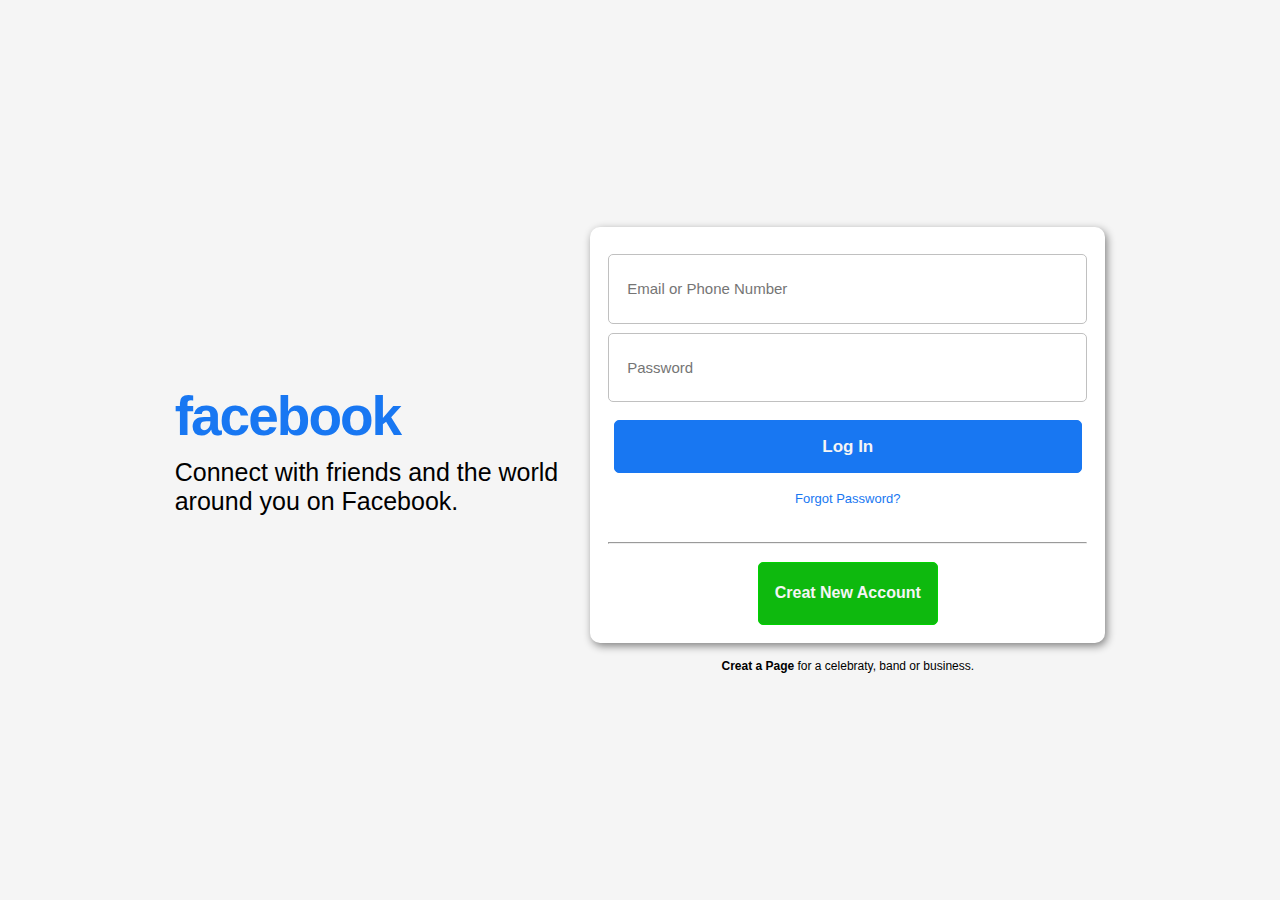
<file: index.html>
<!DOCTYPE html>
<html lang="en">
<head>
    <meta charset="UTF-8">
    <meta http-equiv="X-UA-Compatible" content="IE=edge">
    <meta name="viewport" content="width=device-width, initial-scale=1.0">
    <title>facebook_login_page_clone</title>
</head>
<link rel="stylesheet" href="style.css">
<body>
    <div class="content">
        <div class="left">
            <h1>
                facebook
            </h1>
            <p>
                Connect with friends and the world <br>around you on Facebook.
            </p>
        </div>
        <div>
            <div class="right">
                <div class="right-contant">
                    <form action="test.txt">
                        <input type="email" placeholder="Email or Phone Number" required> <br>
                        <input type="password" placeholder="Password" required> <br>
                        <a href="login_page.html"><button type="submit" class="login">Log In</button></a> <br>
                        <p><a href="forget_pass.html">Forgot Password?</a></p><hr> <br> 
                    </form>
                    <a href="creat_account.html"><button type="submit" class="creat">Creat New Account</button></a>
                </div>
            </div>
            <p class="foot">
                <a href="#" class="footcnt">Creat a Page</a> <span>for a celebraty, band or business.</span>
            </p>
        </div>
    </div>
</body>
</html>
</file>
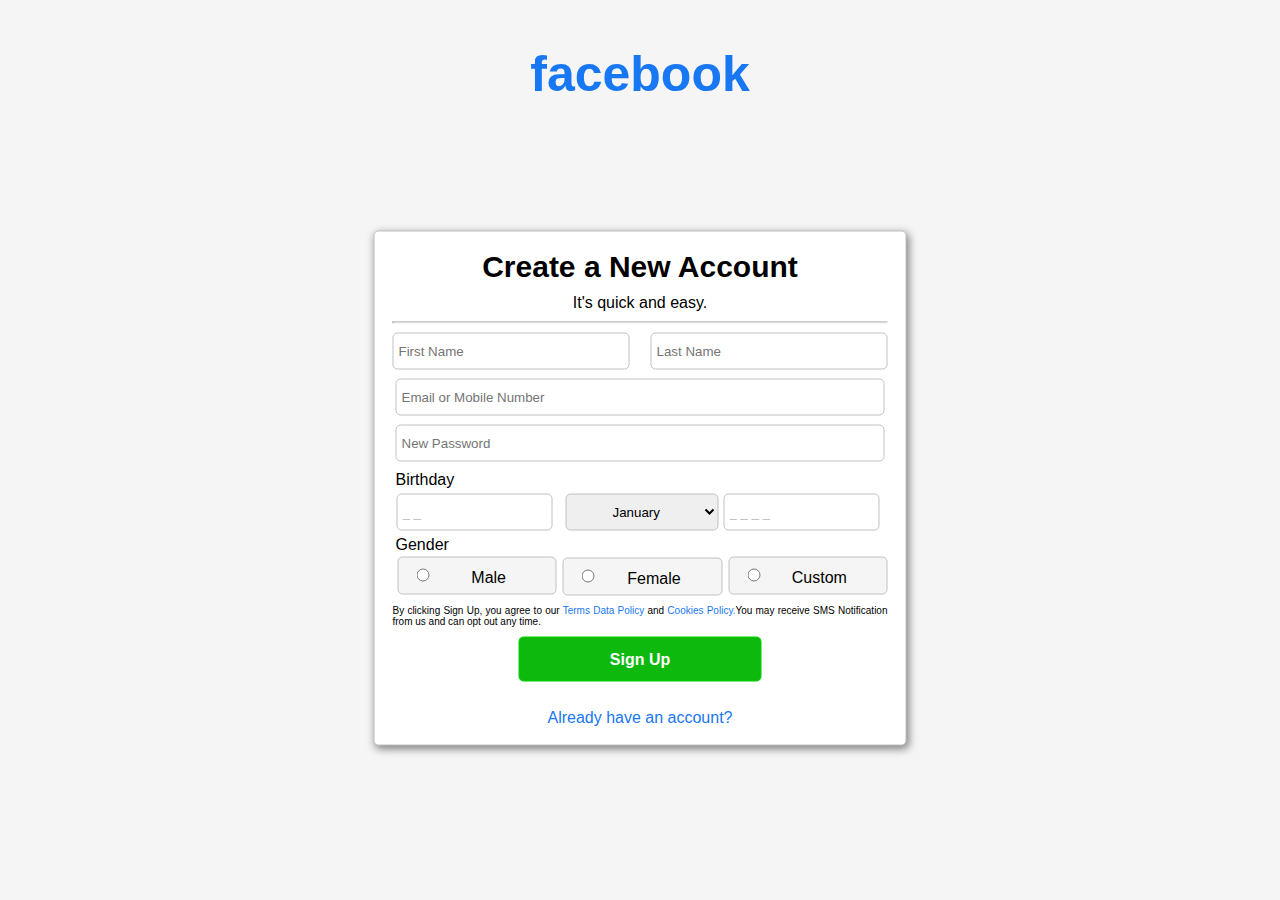
<file: creat_account.html>
<!DOCTYPE html>
<html lang="en">
<head>
    <meta charset="UTF-8">
    <meta http-equiv="X-UA-Compatible" content="IE=edge">
    <meta name="viewport" content="width=device-width, initial-scale=1.0">
    <title>Create_New_Account</title>
    <link rel="stylesheet" href="creat_account.css">
</head>
<body>
    <h1><a href="index.html">facebook</a></h1>
    <div class="content">
        <h2>Create a New Account</h2>
        <p>It's quick and easy.</p> <hr>
        <form action="/test.txt">       
        <input type="text" placeholder="First Name" class="a" required> <input type="text" class="b" placeholder="Last Name" required> <br>
        <input type="text" placeholder="Email or Mobile Number" class="c" required><br>
        <input type="password" placeholder="New Password" required class="d"><br>
        <label for="birthday" class="birthday">Birthday</label> <br>
        <div class="birthdaybox">
            <input type="number" min="1" max="31" placeholder="_ _" required class="birthdate">
            <select name="Months" id="Months" class="month" required>
                <option value="January">January</option>
                <option value="February">February</option>
                <option value="March">March</option>
                <option value="April">April</option>
                <option value="May">May</option>
                <option value="June">June</option>
                <option value="July">July</option>
                <option value="August">August</option>
                <option value="September">September</option>
                <option value="October">October</option>
                <option value="November">November</option>
                <option value="December">December</option>
            </select>
            <input type="number" min="1900" max="2021" placeholder="_ _ _ _" required class="birthyear">
        </div>
        <label for="Gender" class="gender">Gender</label><br>
        <div class="genderbox">
            <div class="male">
                <input type="radio" name="my gender"  required><p> Male</p>
            </div>
            <div class="female">
                <input type="radio" name="my gender" required><p>Female</p>
            </div>
            <div class="custom">
                <input type="radio" name="my gender" required><p>Custom</p>
            </div>
        </div>
        <br>
        <p class="footer">
            By clicking Sign Up, you agree to our <a href="terms&data_policy.txt">Terms Data Policy</a>
            and <a href="#">Cookies Policy.</a>You may receive SMS Notification from us and can opt out any time.
        </p>
        <button type="submit">Sign Up</button>
        </form>
        <a href="login_page.html">Already have an account?</a>
    </div>
</body>
</html>
</file>
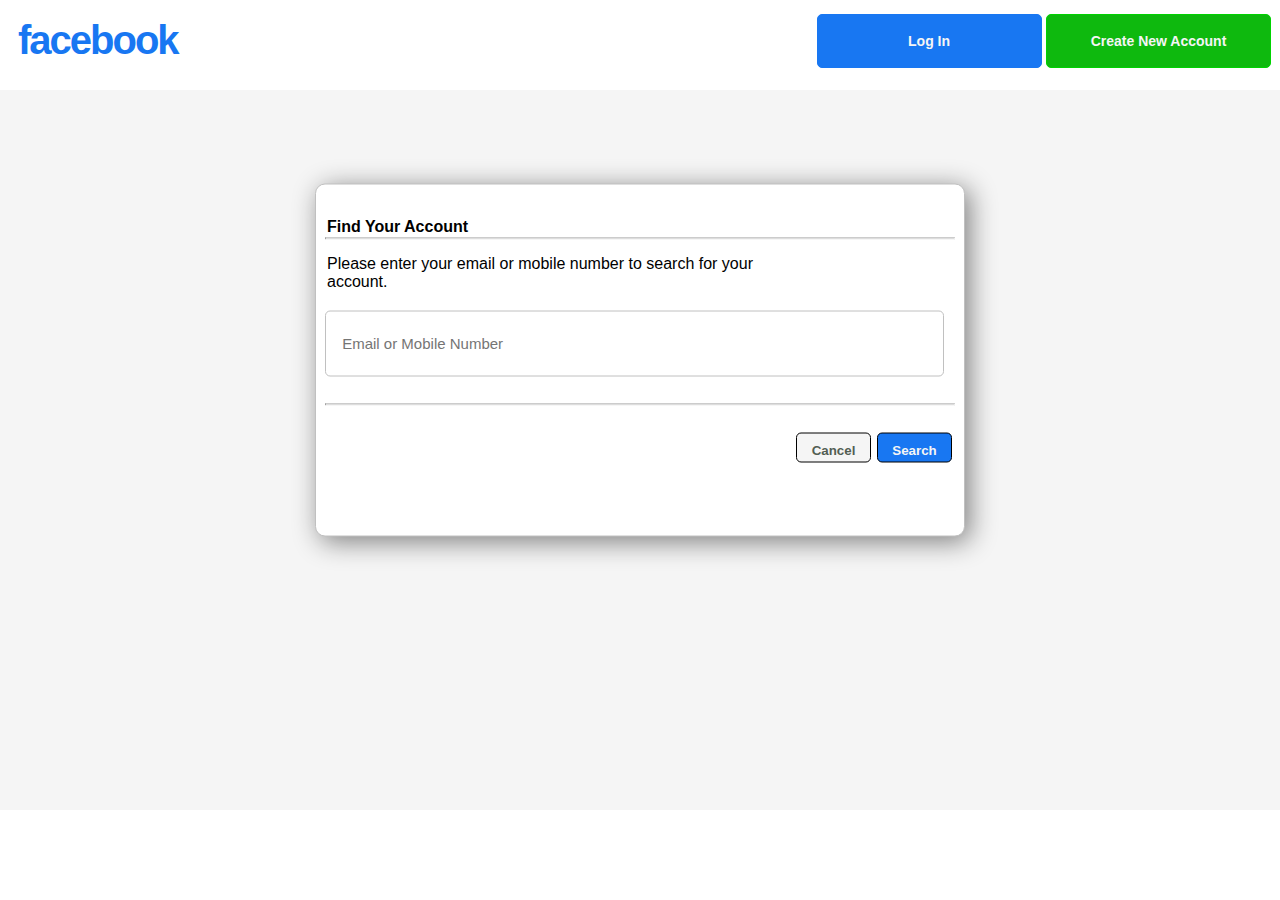
<file: forget_pass.html>
<!DOCTYPE html>
<html lang="en">
<head>
    <meta charset="UTF-8">
    <meta http-equiv="X-UA-Compatible" content="IE=edge">
    <meta name="viewport" content="width=device-width, initial-scale=1.0">
    <title>forget_pass</title> 
    <link rel="stylesheet" href="forgetpass_style.css">
</head>
<body>
    <div class="first-container">
        <h1><a href="index.html">facebook</a></h1>
        <p>
            <a href="login_page.html"><button type="button" class="login">Log In</button></a>
            <a href="creat_account.html"><button type="button" class="creat">Create New Account</button></a>
        </p>
    </div>
    <div class="second-container">
        <div class="main">
            <p class="header">Find Your Account</p>
            <hr>
            <p>
                Please enter your email or mobile number to search 
                for your<br> account.
            </p>
            <form action="/test.txt">
                <input type="text" placeholder="Email or Mobile Number" required>
                <hr>
                <a href="#"><button type="submit" class="search">Search</button></a>
            </form>
            <a href="index.html"><button class="cancel">Cancel</button></a>
        </div>
    </div>
</body>
</html>
</file>
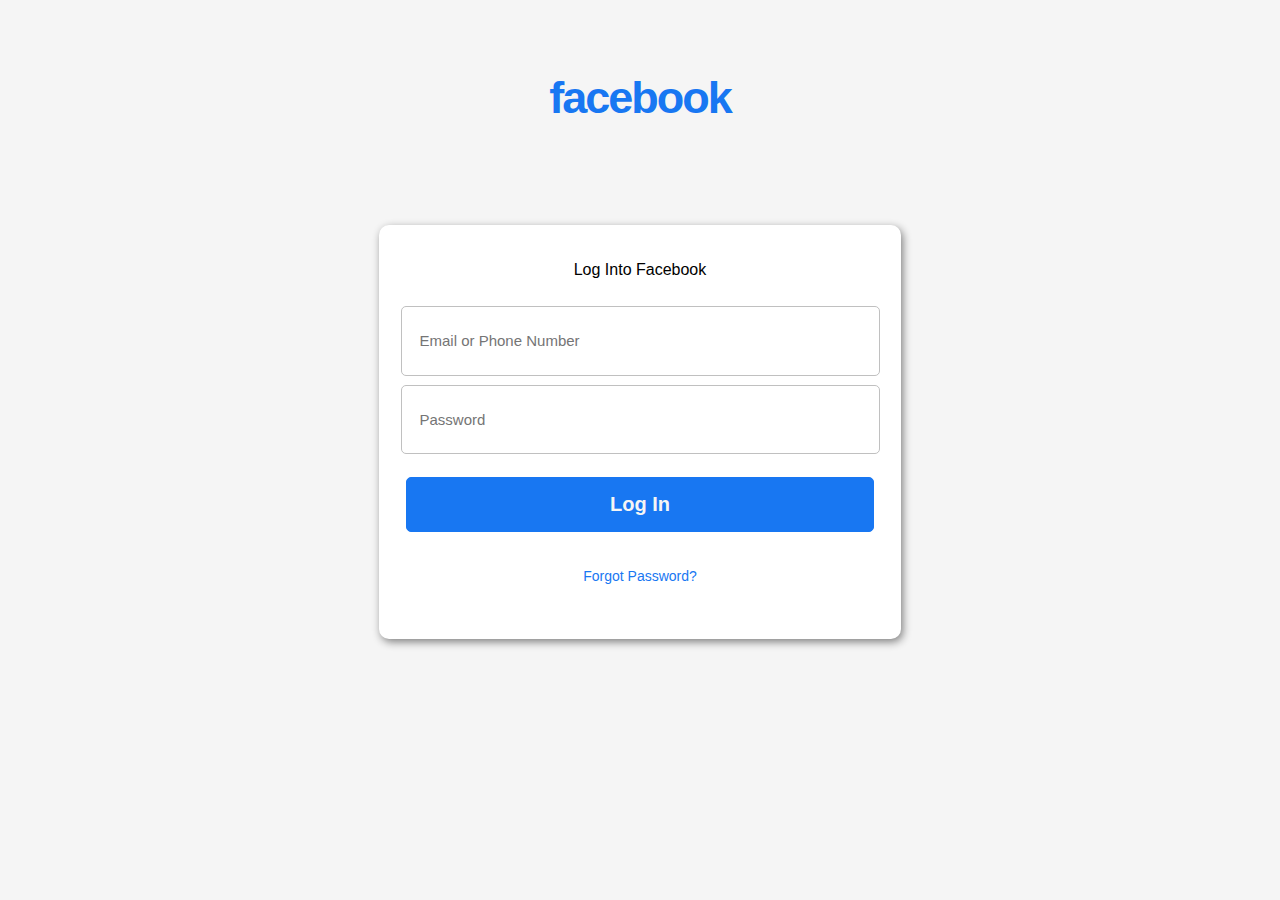
<file: login_page.html>
<!DOCTYPE html>
<html lang="en">
<head>
    <meta charset="UTF-8">
    <meta http-equiv="X-UA-Compatible" content="IE=edge">
    <meta name="viewport" content="width=device-width, initial-scale=1.0">
    <title>Login_Page</title>
    <link rel="stylesheet" href="loginpage_style.css">
</head>
<body>
    <h1><a href="index.html"> facebook </a></h1>
    <div class="info-container">
        <form action="/test.txt">
            <p>Log Into Facebook</p>
            <input type="email" placeholder="Email or Phone Number" required> <br>
            <input type="password" placeholder="Password" required> <br>
            <a href="#"><button type="submit">Log In</button></a>
            <p class="foot"><a href="forget_pass.html">Forgot Password?</a></p>
        </form>
    </div>
</body>
</html>
</file>
<file: style.css>
*{
    margin: 0;
    padding: 0;
}
body{
    height: 100vh;
    background-color: whitesmoke;
    font-family:  Arial;
}
.content{
    height: 100%;
    display: flex;
    flex-wrap: wrap;
    justify-content: center;
    align-items: center;
}
.left{
    text-align: center;
}
.left h1{
    font-weight: 700;
    font-size: 55px;
    color: rgb(24 119 242);
    letter-spacing: -2px;
    position: a;
}
.left p{
    font-size: 25px;
    padding-top: 10px;
}
.right{
    /* float: right; */
    /* height: 50vh; */
    text-align: center;
    background-color: white;
    /* margin: 19vh 40vh 0 0; */
    /* width: 58vh; */
    /* height: 50vh; */
    border-radius: 10px;
    box-shadow: 2px 3px 1vh 0px gray;
}
.right-contant{
    padding: 2vh;
}
.right-contant input{
    border-radius: 5px;
    margin-top: 1vh;
    padding: 2vh;
    font-size: 10px;
    width: 49vh;
    height: 3.5vh;
    border-width: 1px;
    border-color: silver;
    border-style: solid;
    font-size: 15px;
}
.login{
    background-color: rgb(24 119 242);
    border-color: rgb(24 119 242);
    padding: 1.7vh;
    margin-top: 2vh;
    width: 52vh;
    border-radius: 5px;
    border-width: 1px;
    border-style: solid;
    font-weight: bold;
    font-size: 17px;
    color: whitesmoke;
}
.right-contant p{
    padding: 2vh 0 4vh 0;
    font-size: 13px;
}
.right-contant p a{
    text-decoration: none;
    color: rgb(24 119 242);
}
.creat{
    padding: 0.1rem 1rem;
    background-color: rgb(14, 185, 14);
    border-radius: 5px;
    border-style: solid;
    border-width: 1px;
    border-color: rgb(0, 211, 0);
    height: 7vh;
    font-weight: bold;
    font-size: 16px;
    color: whitesmoke;

}
.foot{
    text-align: center;
    padding-top: 1rem;
    font-size: 12px;
}
.content p a:hover{
    color: rgb(24 119 242);
}
.footcnt{
    text-decoration: none;
    color: black;
    font-weight: bold;
}
button{
    cursor: pointer;
}

@media screen and (min-width: 772px) {
    .left {
        text-align: left;
        padding-right: 2rem;
    }
}
</file>
<file: creat_account.css>
*{
    margin: 0%;
    padding: 0%;
}
body{
    background-color: whitesmoke;
    text-align: center;
    font-family: arial;
    height: 100vh;
}
a{
    text-decoration: none;
    color: rgb(24 119 242);
}
h1{
    color: rgb(24 119 242);
    font-size: 50px;
    padding: 5vh 0;
}
.content{
    background-color: white;
    border: solid silver;
    border-radius: 5px;
    border-width: 1px;
    width: 55vh;
    position: absolute;
    top: 50%;
    left: 50%;
    transform: translate(-50%,-50%);
    padding: 2vh;
    margin: 3% 0;
    box-shadow: 2px 3px 1vh 0px gray;
}
h2{
    padding: 0 0 10px 0;
    font-size: 30px;
}
.content p{
    padding-bottom: 10px;
}
input{
    margin-top: 1vh;
    height: 25px;
    border: solid silver;
    border-radius: 5px;
    border-width: 1px;
    padding: 5px;
}
.a{
    float: left;
    width: 25vh;
}
.b{
    float: right;
    width: 25vh;
}
.c{
    width: 53vh;
}
.d{
    width: 53vh;
    margin-bottom: 1vh;
}
.birthday{
    float: left;
    padding-left: 3px;
}
.birthdaybox{
    padding-left: 4px;
}
.birthdate{
    width: 16vh;
    margin: 5px 0 5px 0;
    float: left;
}
.month{
    width: 17vh;
    height: 37px;
    border: solid silver;
    border-radius: 5px;
    border-width: 1px;
    text-align: center;
    margin-left: 5px;
}
.birthyear{
    width: 16vh;
    margin: 5px 0;
}
.gender{
    float: left;
    padding-left: 3px;
}
.genderbox{
    height: 30px;
    margin-top: 3px;
    padding-left: 5px;
    display: flex;
}
.genderbox input{
    float: left;
    margin-left: 2vh;
    margin-top: 2px;
}
.genderbox p{
    padding: 8px;
    margin-left: 0px;
    padding-left: 0ch;
}
.male{
    width: 17.5vh;
    height: 30px;
    border: solid silver;
    border-radius: 5px;
    border-width: 1px;
    text-align: center;
    background-color: whitesmoke;
    padding: 3px 0;
}
.female{
    width: 17.5vh;
    height: 30px;
    border: solid silver;
    border-radius: 5px;
    border-width: 1px;
    margin: 1px 6px;
    text-align: center;
    background-color: whitesmoke;
    padding: 3px 0px;
}
.custom{
    width: 17.5vh;
    height: 30px;
    border: solid silver;
    border-radius: 5px;
    border-width: 1px;
    text-align: center;
    background-color: whitesmoke;
    padding: 3px 0;
}
.footer{
    font-size: 10px;
    text-align: justify;
}
button{
    padding: 1vh;
    background-color: rgb(14, 185, 14);
    border-radius: 5px;
    border-style: solid;
    border-width: 1px;
    border-color: rgb(0, 211, 0);
    width: 27vh;
    height: 5vh;
    font-weight: bold;
    font-size: 16px;
    color: white;
    margin-bottom: 3vh;
}
</file>
<file: forgetpass_style.css>
*{
    margin: 0%;
    padding: 0%;
}
body{
    height: 100vh;
    font-family: arial;
}
.first-container{
    height: 10vh;
}
.first-container h1{
    float: left;
    letter-spacing: -2px;
    padding: 2vh;
    font-size: 40px;
}
h1 a{
    text-decoration: none;
    color: rgb(24 119 242);
}
.first-container p{
    float: right;
    padding: 1.5vh 1vh;
}
.first-container button{
    padding: 2vh 1vh;
    width: 25vh;
    font-size: 14px;
    font-weight: bold;
    color: whitesmoke;
    cursor: pointer;
}
.login{
    background-color: rgb(24 119 242);
    border-color: rgb(24 119 242);
    border-radius: 5px;
    border-width: 1px;
    border-style: solid;
    color: whitesmoke;  
}
.creat{
    background-color: rgb(14, 185, 14);
    border-radius: 5px;
    border-style: solid;
    border-width: 1px;
    border-color: rgb(0, 211, 0);
    color: whitesmoke;
}
.second-container{
    background-color: whitesmoke;
    height: 80vh;
}
.main{
    background-color: white;
    height: 35vh;
    width: 70vh;
    padding: 2vh 1vh;
    border: solid silver;
    border-width: 1px;
    border-radius: 10px;
    position: absolute;
    top: 40%;
    left: 50%;
    transform: translate(-50%, -50%);
    box-shadow: 5px 5px 3vh 0px gray;
}
.header{
    text-align: left;
    padding: 4px 0 20px 2px;
    font-size: 16px;
    font-weight: bold;
}
.main p{
    padding: 15px 2px 2px 2px;
    font-size: 16px;
}
input{
    border-radius: 5px;
    margin-top: 2vh;
    margin-bottom: 3vh;
    padding: 1.8vh;
    width: 65vh;
    height: 3.5vh;
    border-width: 1px;
    border-color: silver;
    border-style: solid;
    font-size: 15px;
}
.main a{
    float: right;
    margin-top: 3vh;
}
.main button{
    cursor: pointer;
    padding: 1vh;
    margin: 0 3px;
    width: 75px;
    height: 30px;
}
.cancel{
    background-color: whitesmoke;
    border-style: solid;
    border-width: 1px;
    border-radius: 5px;
    font-weight: 600;
    color:rgb(83, 94, 83);
}
.search{
    background-color: rgb(24 119 242);
    border-style: solid;
    border-width: 1px;
    border-radius: 5px;
    font-weight: 600;
    color: whitesmoke;
}
</file>
<file: loginpage_style.css>
*{
    margin: 0%;
    padding: 0%;
}
body{
    height: 100vh;
    font-family:  Arial;
    text-align: center;
    background-color: whitesmoke;
}
h1{
    font-weight: 700;
    font-size: 45px;
    letter-spacing: -2px;
    padding: 8vh;
}
h1 a{
    text-decoration: none;
    color: rgb(24 119 242);
}
.info-container{
    position: absolute;
    top: 20%;
    left: 50%;
    transform: translate(-50%, -50%);
    height: 50vh;
    background-color: white;
    margin: 19vh 40vh 0 0;
    width: 58vh;
    height: 42vh;
    border-radius: 10px;
    box-shadow: 2px 3px 1vh 0px gray;
    margin: 28vh 0;
    padding-top: 4vh;
}
.info-container p{
    padding-bottom: 2vh;
}
input{
    border-radius: 5px;
    margin-top: 1vh;
    padding: 2vh;
    font-size: 10px;
    width: 49vh;
    height: 3.5vh;
    border-width: 1px;
    border-color: silver;
    border-style: solid;
    font-size: 15px;
}
button{
    background-color: rgb(24 119 242);
    border-color: rgb(24 119 242);
    padding: 1.7vh;
    margin-top: 2.5vh;
    width: 52vh;
    border-radius: 5px;
    border-width: 1px;
    border-style: solid;
    font-weight: bold;
    font-size: 20px;
    color: whitesmoke;
    cursor: pointer;
}
.foot{
    padding-top: 4vh;
    font-size: 14px;
}
.foot a{
    text-decoration: none;
    color: rgb(24 119 242);
}
</file>
